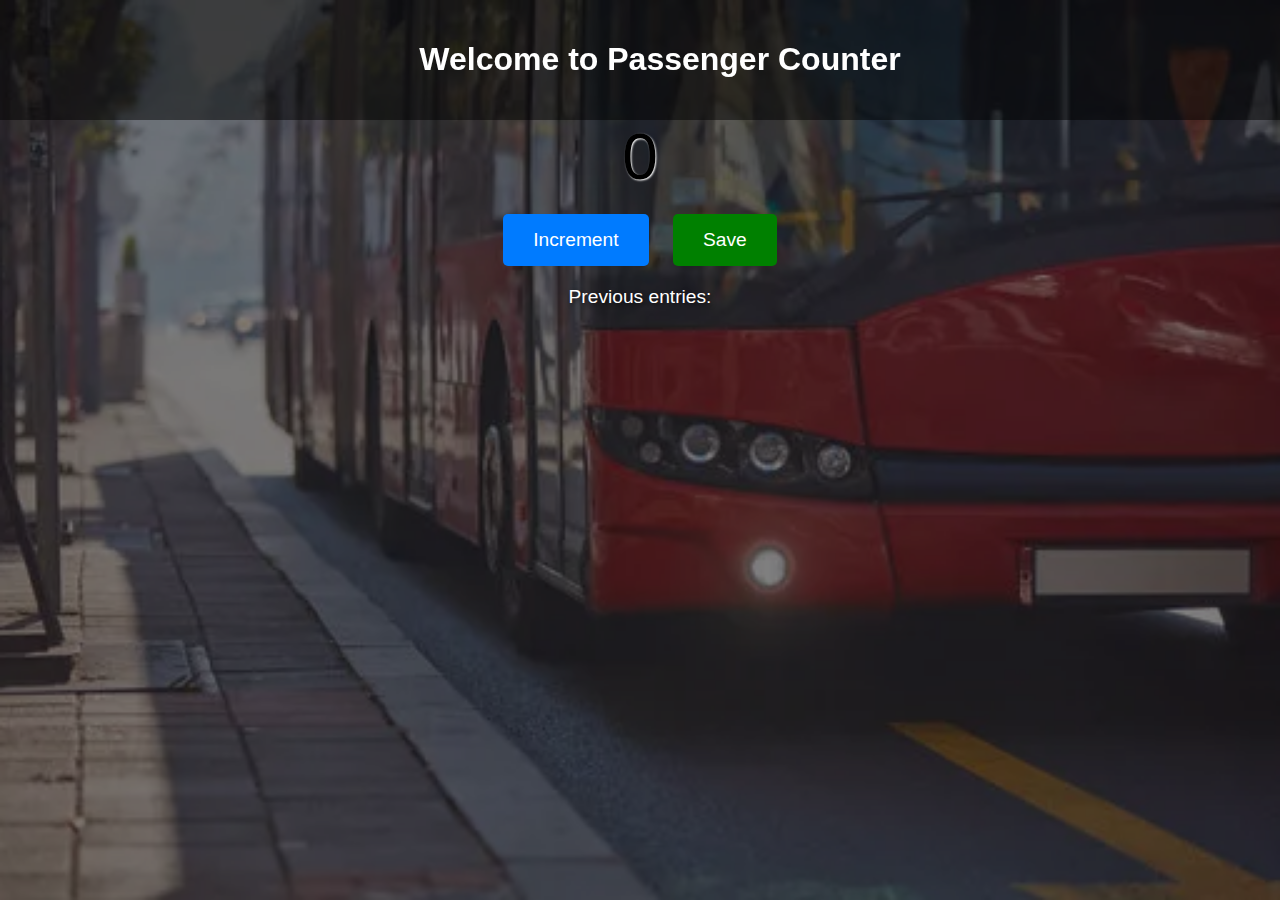
<file: cl-web-passengercount/index.html>
<!DOCTYPE html>
<html lang="en">
  <head>
    <meta charset="UTF-8">
    <meta name="viewport" content="width=device-width, initial-scale=1.0">
    <title>Passenger Counter</title>
    <link rel="stylesheet" href="styles.css">
  </head>
  <body>
    <header>
      <h1>Welcome to Passenger Counter</h1>
    </header>
    <main>
      <div class="counter" id="counter">0</div>
      <div class="buttons">
        <button class="btn" id="inc-btn">Increment</button>
        <button class="btn btn-secondary" id="save-btn">Save</button>
      </div>
      <p id="prev-entr">Previous entries: </p>
    </main>
    <script src="script.js"></script>
  </body>
</html>
</file>
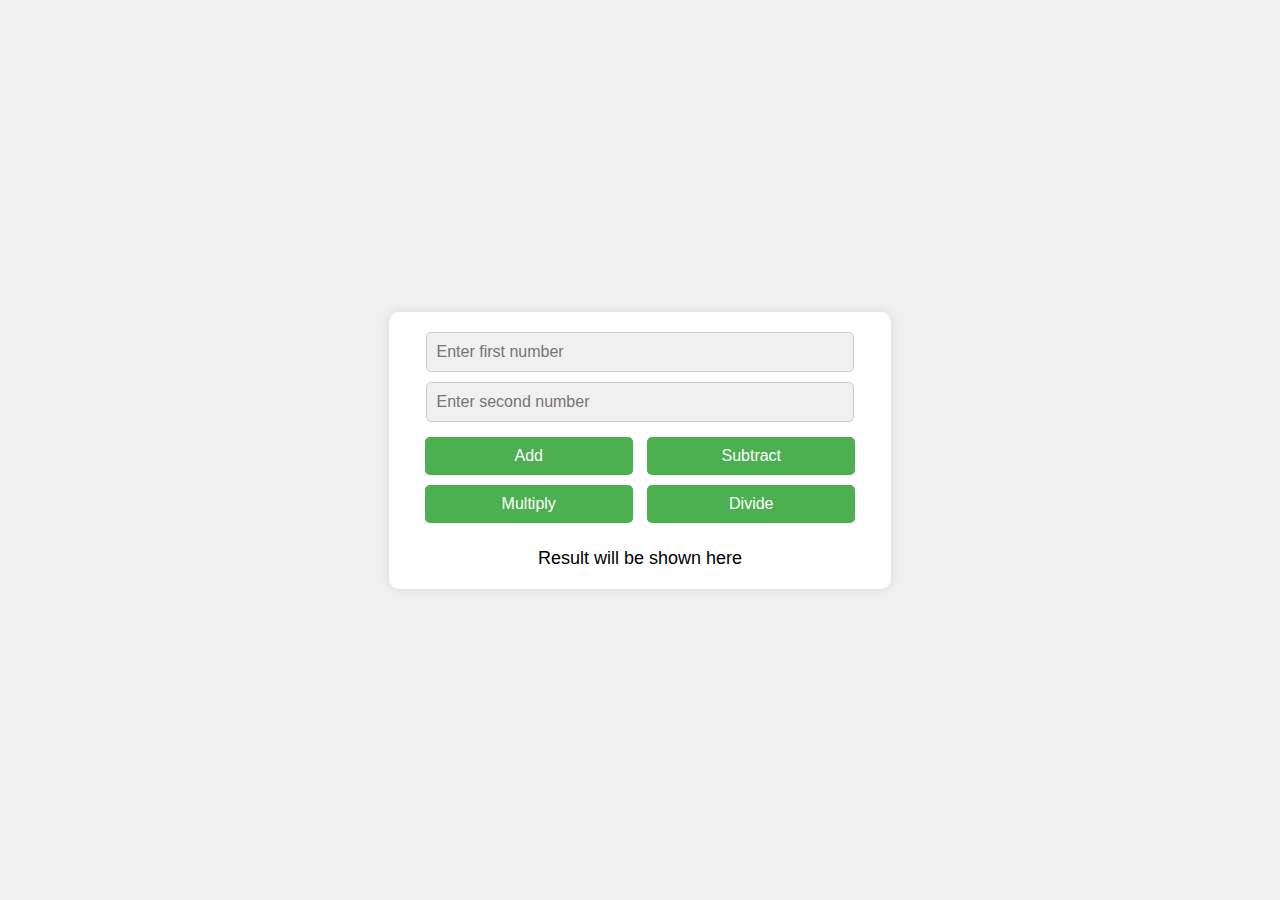
<file: cl-web-pt1/index.html>
<!doctype html>
<html lang="en">
  <head>
    <meta charset="UTF-8" />
    <meta name="viewport" content="width=device-width, initial-scale=1.0" />
    <title>Calculator App</title>
    <style>
      :root {
        --primary-bg-color: #202124;
        --secondary-bg-color: #303134;
        --primary-text-color: white;
        --error-color: #e57373;
      }

      @media (prefers-color-scheme: light) {
        :root {
          --primary-bg-color: #f0f0f0;
          --secondary-bg-color: #fff;
          --primary-text-color: black;
          --error-color: firebrick;
        }
      }

      body {
        font-family: Arial, sans-serif;
        display: flex;
        justify-content: center;
        align-items: center;
        height: 100vh;
        margin: 0;
        background-color: var(--primary-bg-color);
      }

      .calculator {
        background: var(--secondary-bg-color);
        padding: 20px;
        border-radius: 10px;
        box-shadow: 0 0 10px rgba(0, 0, 0, 0.1);
        text-align: center;
      }

      .calculator input[type='number'] {
        width: 88%;
        padding: 10px;
        margin-bottom: 10px;
        color: var(--primary-text-color);
        background-color: var(--primary-bg-color);
        border: 1px solid #ccc;
        border-radius: 5px;
        font-size: 16px;
      }

      .calculator button {
        width: 45%;
        padding: 10px;
        margin: 5px;
        border: none;
        border-radius: 5px;
        background-color: #4caf50;
        color: white;
        font-size: 16px;
        cursor: pointer;
      }

      .calculator button:hover {
        background-color: #45a049;
      }

      .calculator .output {
        margin-top: 20px;
        font-size: 18px;
        color: var(--primary-text-color);
      }
    </style>
  </head>

  <body>
    <div class="calculator">
      <input type="number" id="number1" placeholder="Enter first number" />
      <input type="number" id="number2" placeholder="Enter second number" />
      <div>
        <button id="addBtn">Add</button>
        <button id="subBtn">Subtract</button>
        <button id="mulBtn">Multiply</button>
        <button id="divBtn">Divide</button>
      </div>
      <div class="output" id="output">Result will be shown here</div>
    </div>
    <script>
      // function to color output based on parameter
      function displayOutput(text, newColor) {
        const outputElement = document.getElementById('output');
        outputElement.style.color = newColor || '';
        outputElement.innerHTML = text;
      }

      // function to make code concise
      function performOperation(operation) {
        const num1 = parseFloat(document.getElementById('number1').value);
        const num2 = parseFloat(document.getElementById('number2').value);

        if (isNaN(num1) || isNaN(num2)) {
          displayOutput('Input cannot be empty.', getComputedStyle(document.body).getPropertyValue('--error-color').trim());
          return;
        }

        let result;
        let outputText;
        let outputColor = '';

        switch(operation) {
          case 'add':
            result = num1 + num2;
            outputText = 'Sum: ' + result;
            break;
          case 'subtract':
            result = num1 - num2;
            outputText = 'Difference: ' + result;
            break;
          case 'multiply':
            result = num1 * num2;
            outputText = 'Product: ' + result;
            break;
          case 'divide':
            if (num2 === 0) {
              outputText = 'Division by zero is not possible.<br>Please enter a different number as denominator.';
              outputColor = 'firebrick';
            } else {
              result = (num1 / num2).toFixed(4);;
              outputText = 'Quotient: ' + result;
            }
            break;
        }

        // Display output
        displayOutput(outputText, outputColor);
      }

      // Listen for button clicks & perform operation based on it
      document.getElementById('addBtn').addEventListener('click', () => performOperation("add"));
      document.getElementById('subBtn').addEventListener('click', () => performOperation("subtract"));
      document.getElementById('mulBtn').addEventListener('click', () => performOperation("multiply"));
      document.getElementById('divBtn').addEventListener('click', () => performOperation("divide"));
    </script>
  </body>
</html>
</file>
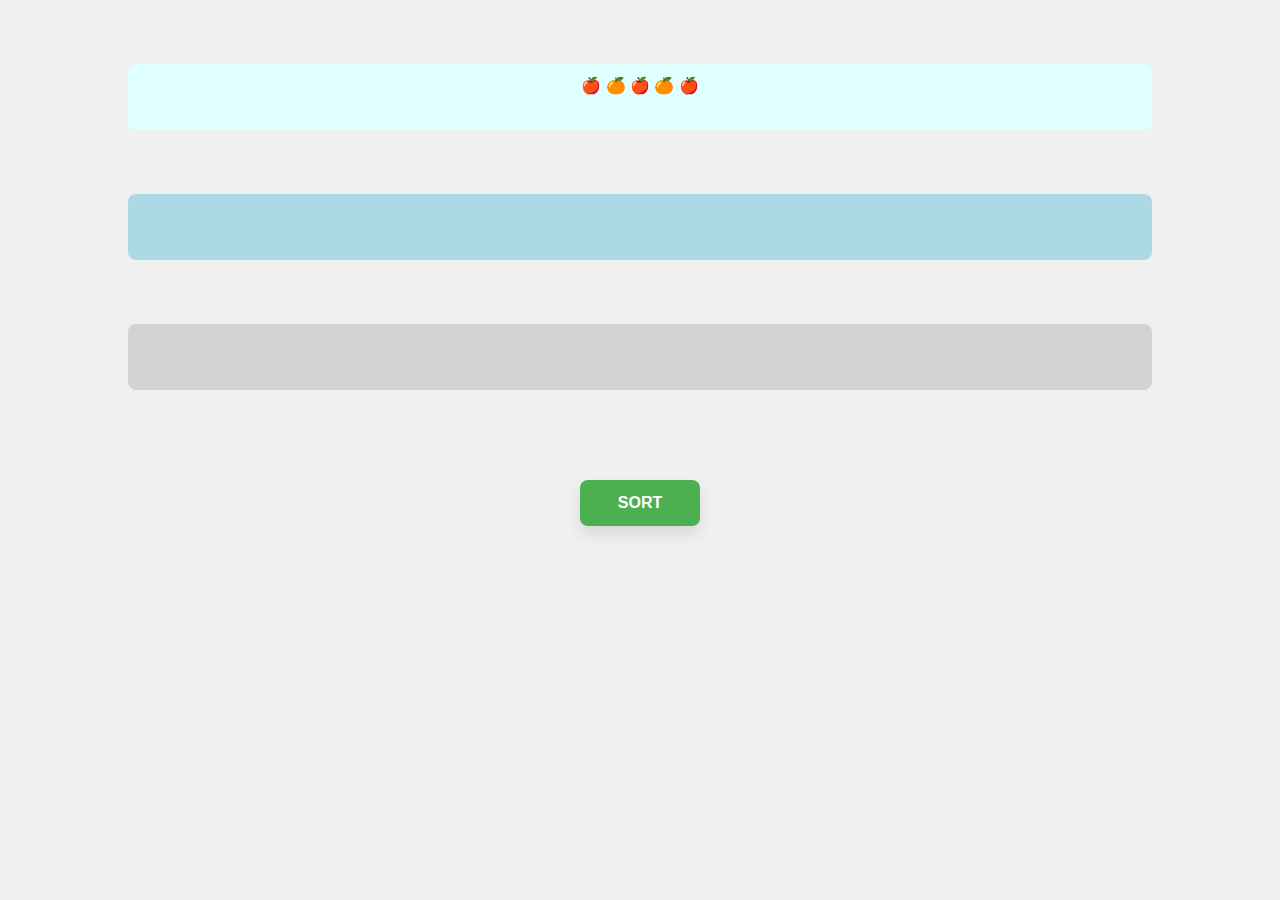
<file: cl-web-pt2/index.html>
<!DOCTYPE html>
<html lang="en">
  <head>
    <meta charset="UTF-8">
    <meta name="viewport" content="width=device-width, initial-scale=1.0">
    <title>Fruit Sorting</title>
    <style>
      :root {
        --primary-bg-color: #202124;
        --fruit-shelf-color: darkcyan;
        --apple-shelf-color: skyblue;
        --orange-shelf-color: darkgrey;
      }

      @media (prefers-color-scheme: light) {
        :root {
          --primary-bg-color: #f0f0f0;
          --fruit-shelf-color: lightcyan;
          --apple-shelf-color: lightblue;
          --orange-shelf-color: lightgrey;
        }
      }

      body {
        margin: 0;
        background-color: var(--primary-bg-color);
        text-align: center;
        font-family: Arial, sans-serif;
      }

      .container {
        max-width: 65%;
        height: auto;
        background-color: #e0e0e0;
        margin: 60px auto;
        border: 2px solid #333;
        border-radius: 15px;
        box-shadow: 0px 4px 8px rgba(0, 0, 0, 0.1);
      }

      #orange-shelf, #apple-shelf, #fruit-shelf {
        height: 6vh;
        width: 80%;
        margin: 5% auto;
        padding-top: 12px;
        color: #fff;
        color: black;
        font-weight: bold;
        border-radius: 8px;
      }

      #orange-shelf {
        background-color: var(--orange-shelf-color);
      }

      #apple-shelf {
        background-color: var(--apple-shelf-color);
      }

      #fruit-shelf {
        background-color: var(--fruit-shelf-color);
      }

      button {
        margin-top: 2%;
        width: 120px;
        border-radius: 8px;
        padding: 14px 20px;
        background-color: #4CAF50;
        color: white;
        font-size: 1rem;
        font-weight: 600;
        cursor: pointer;
        border: none;
        outline: none;
        box-shadow: 0px 8px 15px rgba(0, 0, 0, 0.1);
        transition: all 0.3s ease;
      }

      button:hover {
        background-color: #45a049;
        box-shadow: 0px 15px 20px rgba(0, 0, 0, 0.2);
        transform: translateY(-3px);
      }

      button:active {
        background-color: #3e8e41;
        box-shadow: 0px 5px 10px rgba(0, 0, 0, 0.2);
        transform: translateY(2px);
      }
    </style>
  </head>
  <body>
    <div id="fruit-shelf"></div>
    <div id="apple-shelf"></div>
    <div id="orange-shelf"></div>
    <button id="sort-btn">SORT</button>
    <script>
      let fruits = ["🍎", "🍊", "🍎", "🍊", "🍎"];
      const fruitShelf = document.getElementById("fruit-shelf")
      const appleShelf = document.getElementById("apple-shelf");
      const orangeShelf = document.getElementById("orange-shelf");
      const sortBtn = document.getElementById("sort-btn");

      fruitShelf.textContent = fruits.join(' ');

      function performSorting() {
        const fruit = fruits.shift();
        if (fruit == '🍎') {
          appleShelf.textContent += fruit + ' ';
        } else if (fruit == '🍊'){
          orangeShelf.textContent += fruit + ' ';
        }
        fruitShelf.textContent = fruits.join(' ') || 'List is empty';
      }

      sortBtn.addEventListener('click', () => performSorting())
    </script>
  </body>
</html>
</file>
<file: cl-web-passengercount/styles.css>
/* Apply a background image and basic styles to the body */
body {
  margin: 0;
  font-family: Arial, sans-serif;
  color: #fff;
  background: url('./assets/public-bus.webp') no-repeat center center fixed;
  background-size: cover;
  text-align: center;
}

body::before {
  content: ''; /* No content, just the overlay */
  position: absolute;
  top: 0;
  left: 0;
  width: 100%;
  height: 100%;
  background: rgba(0, 0, 0, 0.5); /* Black overlay with 50% opacity */
  z-index: -1; /* Place the overlay behind the content */
}

/* Style the header */
header {
  background: rgba(0, 0, 0, 0.5); /* semi-transparent background */
  padding: 20px;
  position: fixed;
  width: 100%;
  top: 0;
  left: 0;
}

/* Style the main content */
main {
  padding: 100px 20px 20px; /* Add padding to make room for the fixed header */
}

/* Style the counter */
.counter {
  font-size: 4em;
  margin: 20px 0;
  color: black;
  text-shadow: 1px 1px 2px white;
}

/* Style the buttons container */
.buttons {
  margin: 20px 0;
}

/* Style individual buttons */
.btn {
  background-color: #007bff;
  border: none;
  color: white;
  padding: 15px 30px;
  font-size: 1.2em;
  margin: 0 10px;
  cursor: pointer;
  border-radius: 5px;
  transition: background-color 0.3s;
}

.btn-secondary {
  background-color: green;
}

.btn:hover {
  background-color: #0056b3;
}

.btn-secondary:hover {
  background-color: darkgreen;
}

/* Style the paragraph */
p {
  font-size: 1.2em;
  margin-top: 20px;
  color: white;
  text-shadow: 2px 2px 4px rgba(0, 0, 0, 0.5);
}

/* Responsive design */
@media (max-width: 768px) {
  .counter {
    font-size: 3em;
  }

  .btn {
    padding: 10px 20px;
    font-size: 1em;
    margin: 5px;
  }

  p {
    font-size: 1em;
  }
}
</file>
